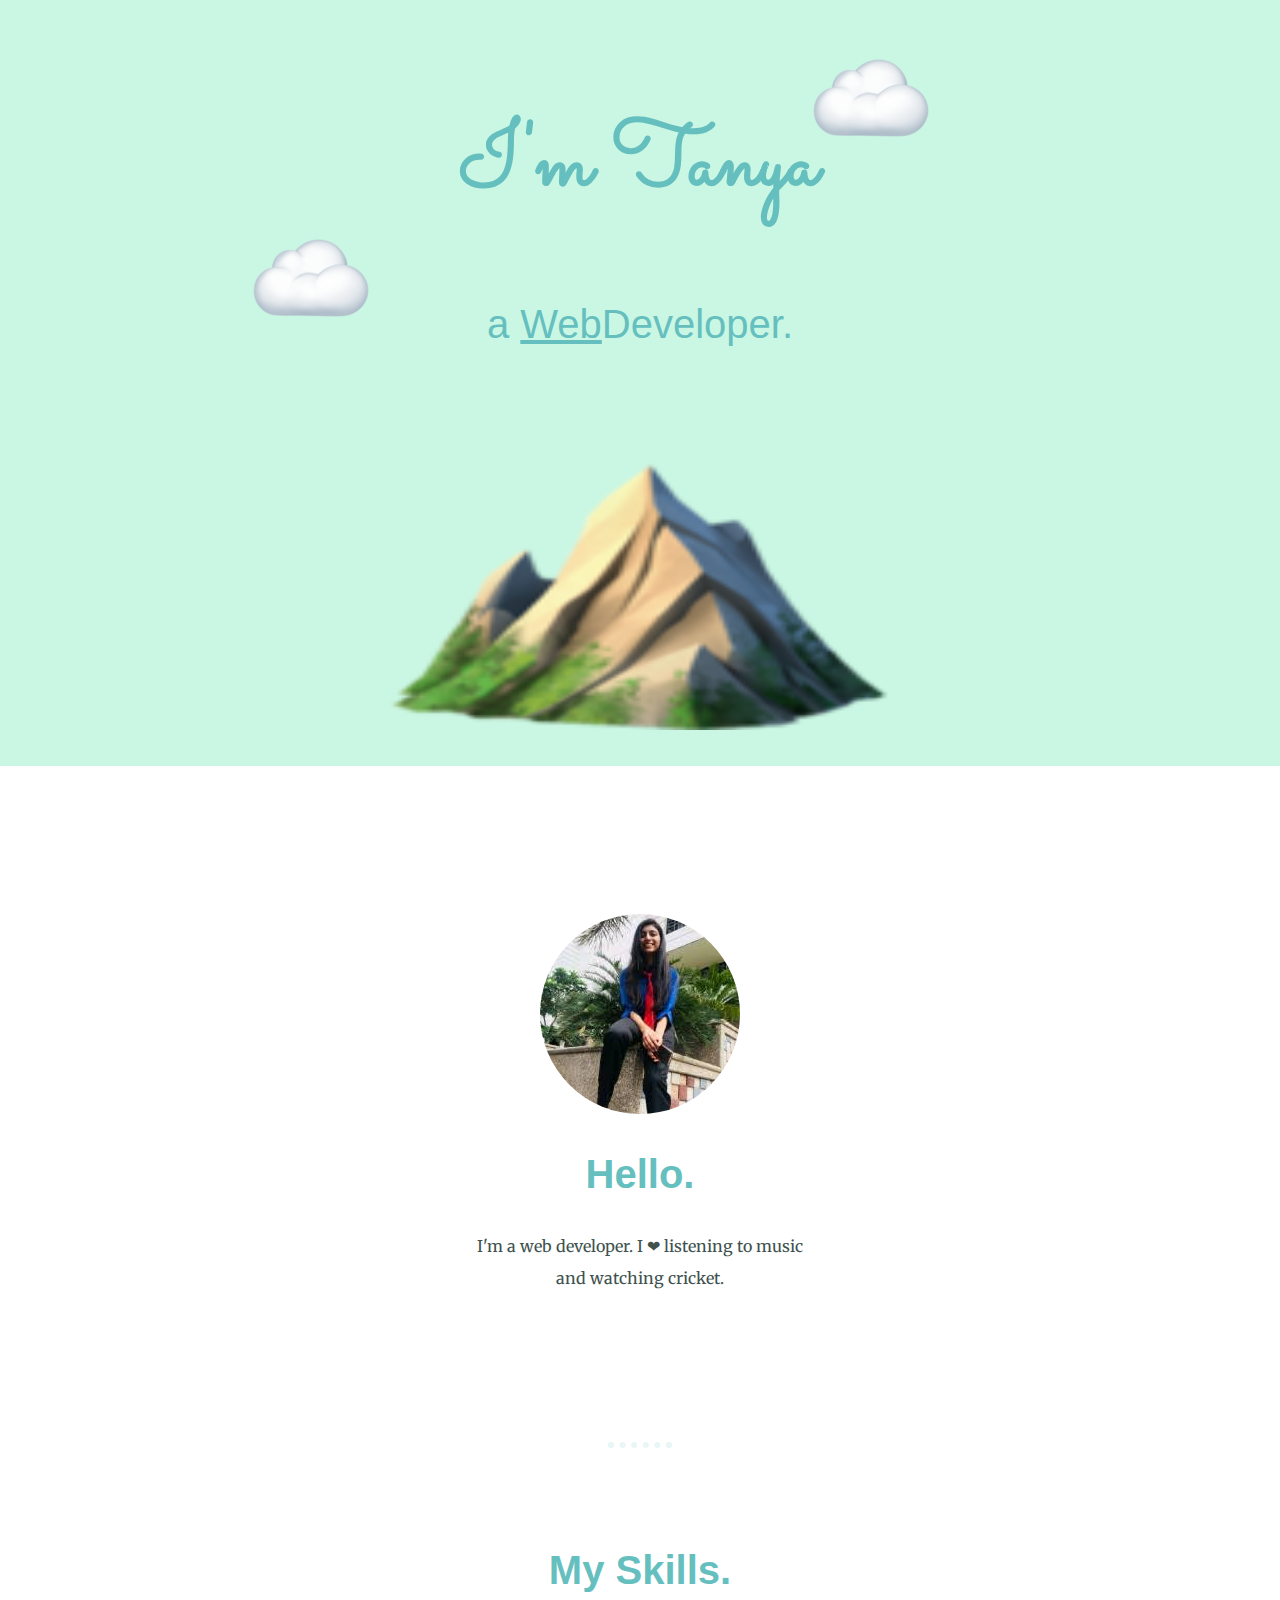
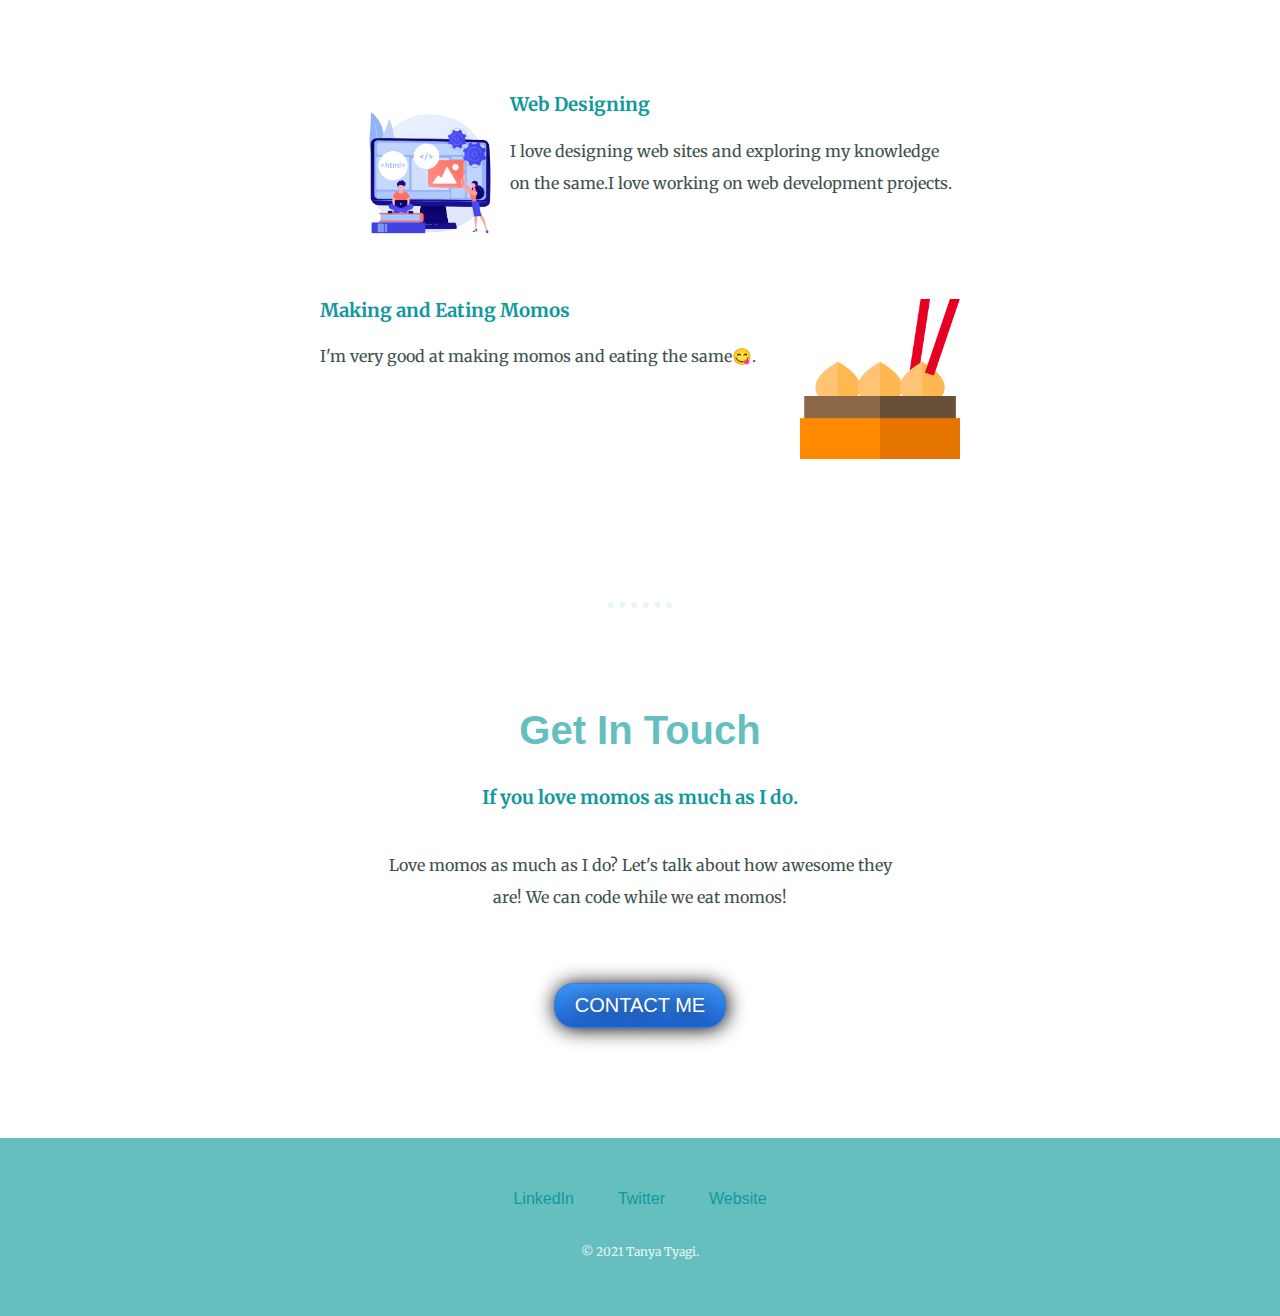
<file: Web Development Projects/CSS-My Site/index.html>
<!DOCTYPE html>
<html lang="en" dir="ltr">

<head>
  <meta charset="utf-8">
  <title>Tanya Tyagi</title>
  <link rel="stylesheet" href="css/styles.css">
  <link rel="icon" href="images\favicon (2).ico">
  <link rel="preconnect" href="https://fonts.googleapis.com">
<link rel="preconnect" href="https://fonts.gstatic.com" crossorigin>
<link href="https://fonts.googleapis.com/css2?family=Merriweather:ital@1&family=Sacramento&display=swap" rel="stylesheet">
</head>

<body>
  <div class="top-container">
    <img class="cloud1" src="images/cloud.png" alt="cloud-img">
    <h1>I'm Tanya</h1>
    <h2 class="programmer">a <span class="pro">Web</span>Developer. </h2>
    <img class="cloud" src="images/cloud.png" alt="cloud-img">
    <img class="mountain" src="images/mountain.png" alt="mountain-img" width="500px" height="350px">
  </div>
  <div class="middle-container">
    <div class="profile">
      <img src="images/profile.png" alt="my-image">
      <h2>Hello.</h2>
      <p class="intro">I'm a web developer. I ❤ listening to music and watching cricket.</p>
    </div>
    <hr>
    <div class="skills">
      <h2>My Skills.</h2>
      <div class="skill-row">
        <img class="webD" src="images/20943839.jpg" alt="skill-img" height="15%" width="25%">
        <h3>Web Designing</h3>
        <p>I love designing web sites and exploring my knowledge on the same.I love working on web development projects.</p>
      </div>
      <div class="skill-row">
        <img class="momo" src="images/momo.png" alt="momo-image" height="15%" width="25%">
        <h3>Making and Eating Momos</h3>
        <p>I'm  very good at making momos and eating the same😋.</p>
      </div>
    </div>
    <hr>
    <div class="contact-me">
      <h2>Get In Touch</h2>
      <h3>If you love momos as much as I do.</h3>
      <p class="contact-message">Love momos as much as I do? Let's talk about how awesome they are! We can code while we eat momos!</p>
      <a class="btn" href="contact.html">CONTACT ME</a>
    </div>
  </div>


  <div class="bottom-container">
    <a class="footer-link" href="https://www.linkedin.com/in/tanya-tyagi-885b0819b">LinkedIn</a>
    <a class="footer-link" href="https://twitter.com/TanyaTy63036392?s=08">Twitter</a>
    <a class="footer-link" href="https://tanyatyagi18.github.io/My_CV/">Website</a>
    <p class="copyright">© 2021 Tanya Tyagi.</p>
  </div>

</body>

</html>
</file>
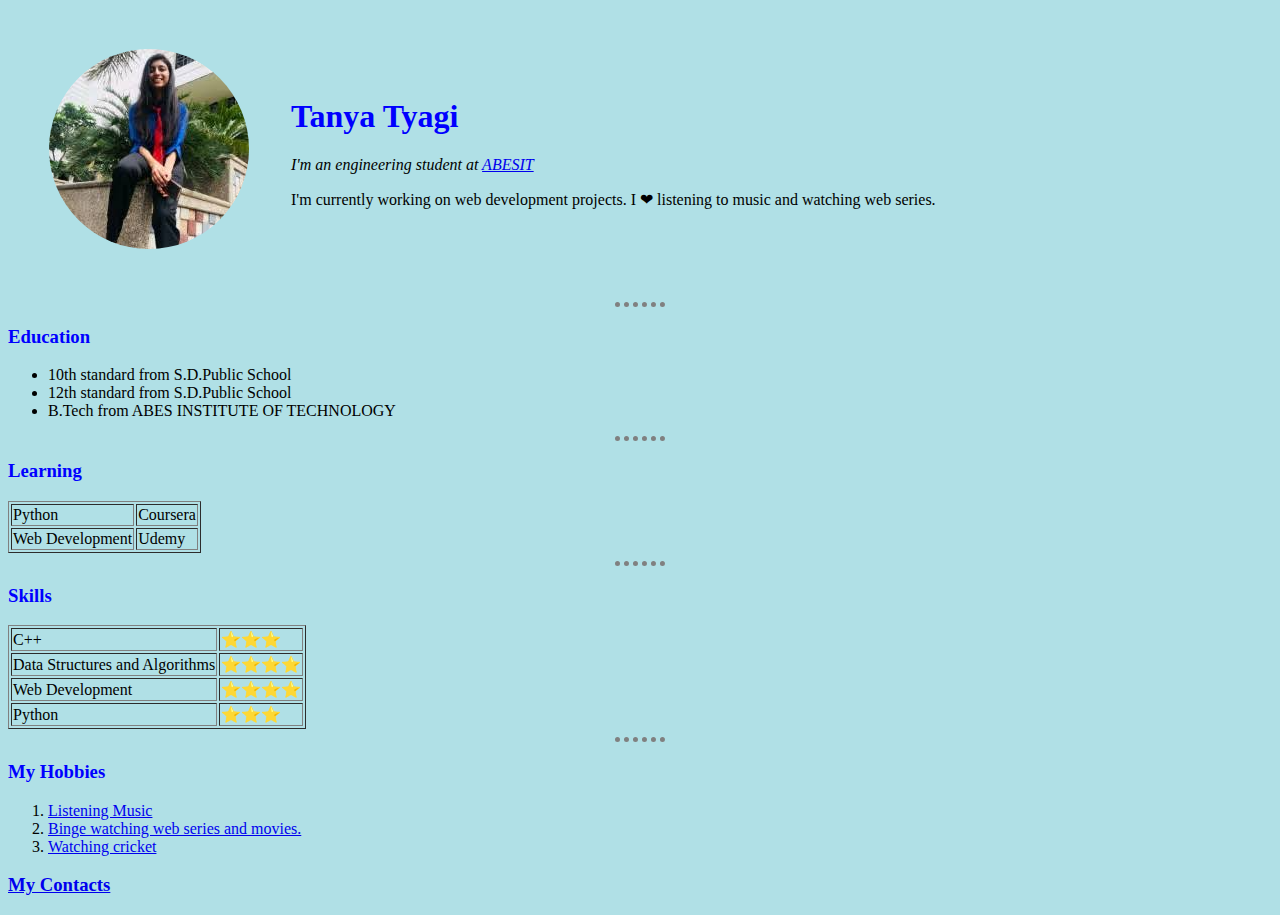
<file: Web Development Projects/HTML Personal Site/index.html>
<!DOCTYPE html>
<html lang="en" dir="ltr">
  <head>
    <meta charset="utf-8">
    <title>Tanya's Personal Site</title>
    <link rel="stylesheet" href="css/styles.css">
  </head>
  <body>
    <table cellspacing="40px">
      <tr>
        <td>
            <img src="images/me.png" alt="">
          </td>
          <td>
            <h1>
              Tanya Tyagi
            </h1>
            <p>
            <em>I'm an engineering student at <a href="https://abesit.in/">ABESIT</a></em>
              </p>
              <p>
                I'm currently working on web development projects. I ❤ listening to music and watching web series.
                </p>
            </td>
        </tr>
      </table>
      <hr>
        <h3>
          Education
        </h3>
        <ul>
          <li>
            10th standard from S.D.Public School
            </li>
            <li>
              12th standard from S.D.Public School
              </li>
              <li>
                B.Tech from ABES INSTITUTE OF TECHNOLOGY
                </li>
        </ul>
          <hr>
        <h3>Learning</h3>
        <table border="1">
          <tr>
            <td>
              Python
              </td>
              <td>
                Coursera
                </td>
            </tr>
            <tr>
              <td>
                Web Development
                </td>
                <td>
                  Udemy
                  </td>
              </tr>
          </table>
            <hr>
          <h3>Skills</h3>
          <table border="1">
            <tr>
              <td>
                C++
                </td>
                <td>
                  ⭐⭐⭐
                  </td>
              </tr>
              <tr>
                <td>
                  Data Structures and Algorithms
                  </td>
                  <td>
                    ⭐⭐⭐⭐
                    </td>
                </tr>
                <tr>
                  <td>
                    Web Development
                    </td>
                    <td>
                      ⭐⭐⭐⭐
                      </td>
                  </tr>
                  <tr>
                    <td>
                      Python
                      </td>
                      <td>
                        ⭐⭐⭐
                        </td>
                    </tr>
            </table>
              <hr>
            <h3>My Hobbies</h3>
            <ol>
              <li>
                <a href="https://gaana.com/">Listening Music</a>
                </li>
                <li>
                  <a href="https://www.netflix.com/in/">Binge watching web series and movies.</a>
                  </li>
                  <li>
                    <a href="https://www.cricbuzz.com/">Watching cricket</a>
                    </li>
            </ol>
            <h3> <a href="contact.html">My Contacts</a> </h3>
  </body>
</html>
</file>
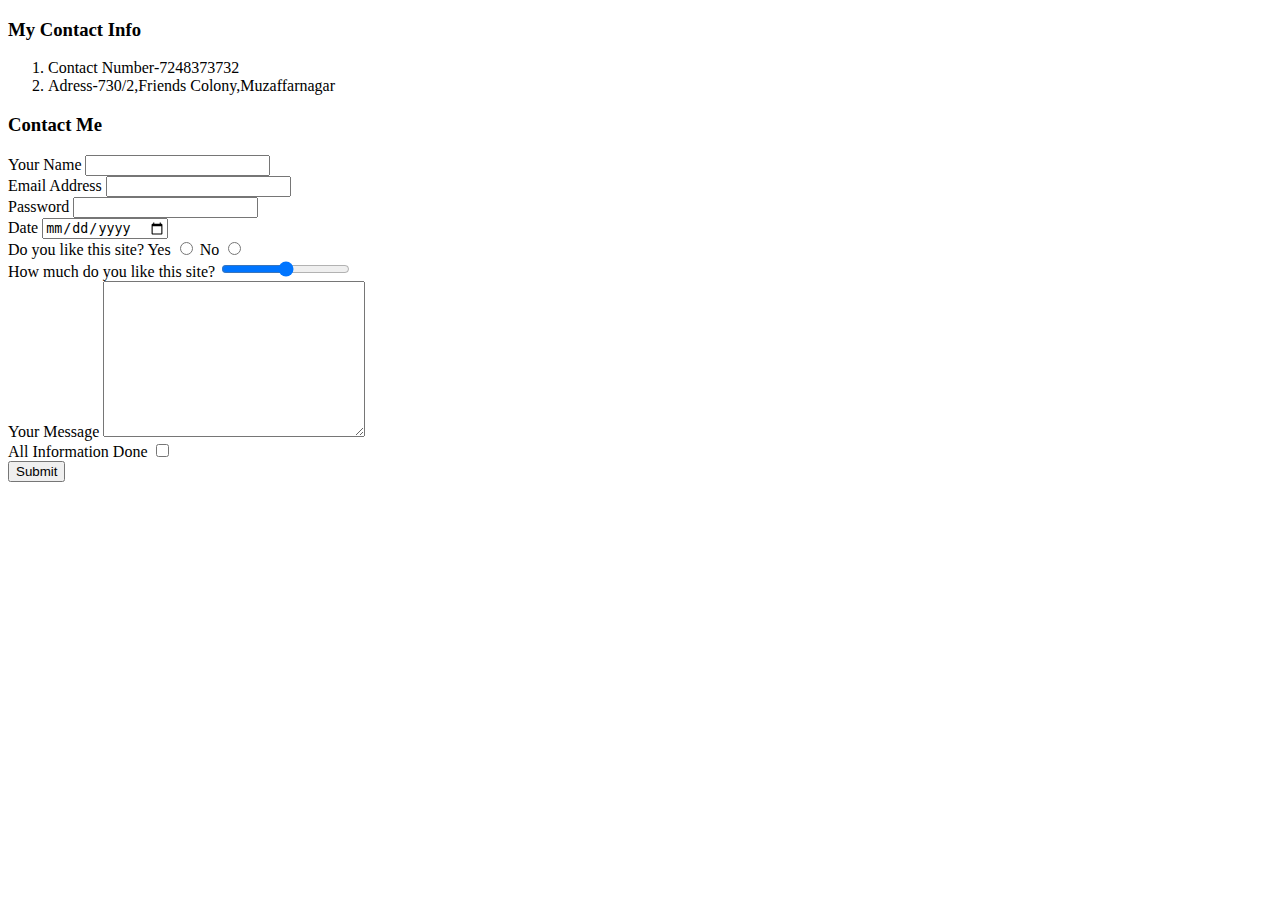
<file: Web Development Projects/CSS-My Site/contact.html>
<!DOCTYPE html>
<html lang="en" dir="ltr">
  <head>
    <meta charset="utf-8">
    <title>Contact Tanya</title>
  </head>
  <body>
    <h3>My Contact Info</h3>
    <ol>
      <li>
        Contact Number-7248373732
        </li>
        <li>
          Adress-730/2,Friends Colony,Muzaffarnagar
          </li>
      </ol>
      <h3>Contact Me</h3>
      <form class="" action="mailto:tanya2018it062abesit@gmail.com" method="post" enctype="text/plain">
        <label>Your Name</label>
        <input type="text" name="Your Name" value=""> <br>
        <label>Email Address</label>
        <input type="email" name="Your Email Address" value=""> <br>
        <label>Password</label>
        <input type="password" name="Your Password" value=""> <br>
        <label for="">Date</label>
        <input type="date" name="" value=""> <br>
        <label for="">Do you like this site?</label>
        <label for="">Yes</label>
        <input type="radio" name="" value="">
        <label for="">No</label>
        <input type="radio" name="" value="">
        <br>
        <label for="">How much do you like this site?</label>
        <input type="range" name="" value=""> <br>
        <label for="">Your Message</label>
        <textarea name="Message" rows="10" cols="30"></textarea> <br>
        <label for="">All Information Done</label>
        <input type="checkbox" name="" value=""> <br>
        <input type="submit" name="" value="Submit">
      </form>
  </body>
</html>
</file>
<file: Web Development Projects/CSS-My Site/css/styles.css>
body{
  color:#40514E;
  margin:0;
  text-align: center;
  font-family: 'Merriweather', serif;
}
h1{
  color: #66BFBF;
  font-size: 5.625em;
  margin-top: 0;
  font-family: 'Sacramento', cursive;
  padding-bottom: 10px;
}
h2{
  color: #66BFBF;
  font-family: Montserrat,sans-serif;
  margin-top: 50px auto 0px auto;
  font-size: 2.5rem;
}
h3{
  color: #11999E;
}
a{
  color: #11999E;
}
p{
  line-height: 2;
}
hr{
  border: dotted #EAF6F6 6px;
  border-bottom: none;
  width: 4%;
  margin: 100px auto;
}
a{
  color: #11999E;
  font-family: Montserrat,sans-serif;
  margin: 10px 20px;
  text-decoration: none;
}
a:hover{
  color:#EAF6F6;
}
.programmer{
  font-weight: normal;
}
.top-container{
    background-color:#CAF7E3;
    position: relative;
    padding-top: 100px;
  }
.middle-container{
  margin: 100px auto 100px auto;
}
.bottom-container{
  background-color: #66BFBF;
  padding: 50px 0 20px;
}
.intro{
  width: 30%;
  margin: auto;
}
.pro{
    text-decoration: underline;
  }
.cloud1{
  position: absolute;
  right:350px;
  top:40px;
}
.cloud{
  position: absolute;
  left: 250px;
  top: 220px;
}
.mountain{
  padding-bottom: 2rem;
}
.profile{
  padding: 3rem;
}
.skill-row{
  width: 50%;
  margin: 100px auto 100px auto;
  text-align: left;
}
.webD{
  float: left;
  margin-left: 30px;
}
.momo{
  float: right;
  margin-left: 30px;
}
.skills{
  padding-bottom: 30px;
}
.contact-message{
  width: 40%;
  margin: 40px auto 60px;
  }
  .copyright{
    color:#EAF6F6;
    font-size: 0.75rem;
    padding: 20px 0;
  }
   .btn{
   background: #3D94F6;
   background-image: -webkit-linear-gradient(top, #3D94F6, #1E62D0);
   background-image: -moz-linear-gradient(top, #3D94F6, #1E62D0);
   background-image: -ms-linear-gradient(top, #3D94F6, #1E62D0);
   background-image: -o-linear-gradient(top, #3D94F6, #1E62D0);
   background-image: -webkit-gradient(to bottom, #3D94F6, #1E62D0);
   -webkit-border-radius: 20px;
   -moz-border-radius: 20px;
   border-radius: 20px;
   color: #FFFFFF;
   font-family: Montserrat,sans-serif;
   font-size: 20px;
   font-weight: 100;
   padding: 10px 20px 10px 20px;
   -webkit-box-shadow: 1px 1px 20px 0 #000000;
   -moz-box-shadow: 1px 1px 20px 0 #000000;
   box-shadow: 1px 1px 20px 0 #000000;
   text-shadow: 1px 1px 20px #000000;
   border: solid #337FED 1px;
   text-decoration: none;
   display: inline-block;
   cursor: pointer;
   text-align: center;
}

.btn:hover {
   border: solid #337FED 1px;
   background: #1E62D0;
   background-image: -webkit-linear-gradient(top, #1E62D0, #3D94F6);
   background-image: -moz-linear-gradient(top, #1E62D0, #3D94F6);
   background-image: -ms-linear-gradient(top, #1E62D0, #3D94F6);
   background-image: -o-linear-gradient(top, #1E62D0, #3D94F6);
   background-image: -webkit-gradient(to bottom, #1E62D0, #3D94F6);
   -webkit-border-radius: 20px;
   -moz-border-radius: 20px;
   border-radius: 20px;
   text-decoration: none;
}
</file>
<file: Web Development Projects/HTML Personal Site/css/styles.css>
body{
  background-color: powderblue;
}
h1{
  color: blue;
}
h3{
  color:blue;
}

hr{
  border-style: none;
  border-top-style:dotted;
  border-color: grey;
  border-width: 5px;
  width: 50px;
}
</file>
